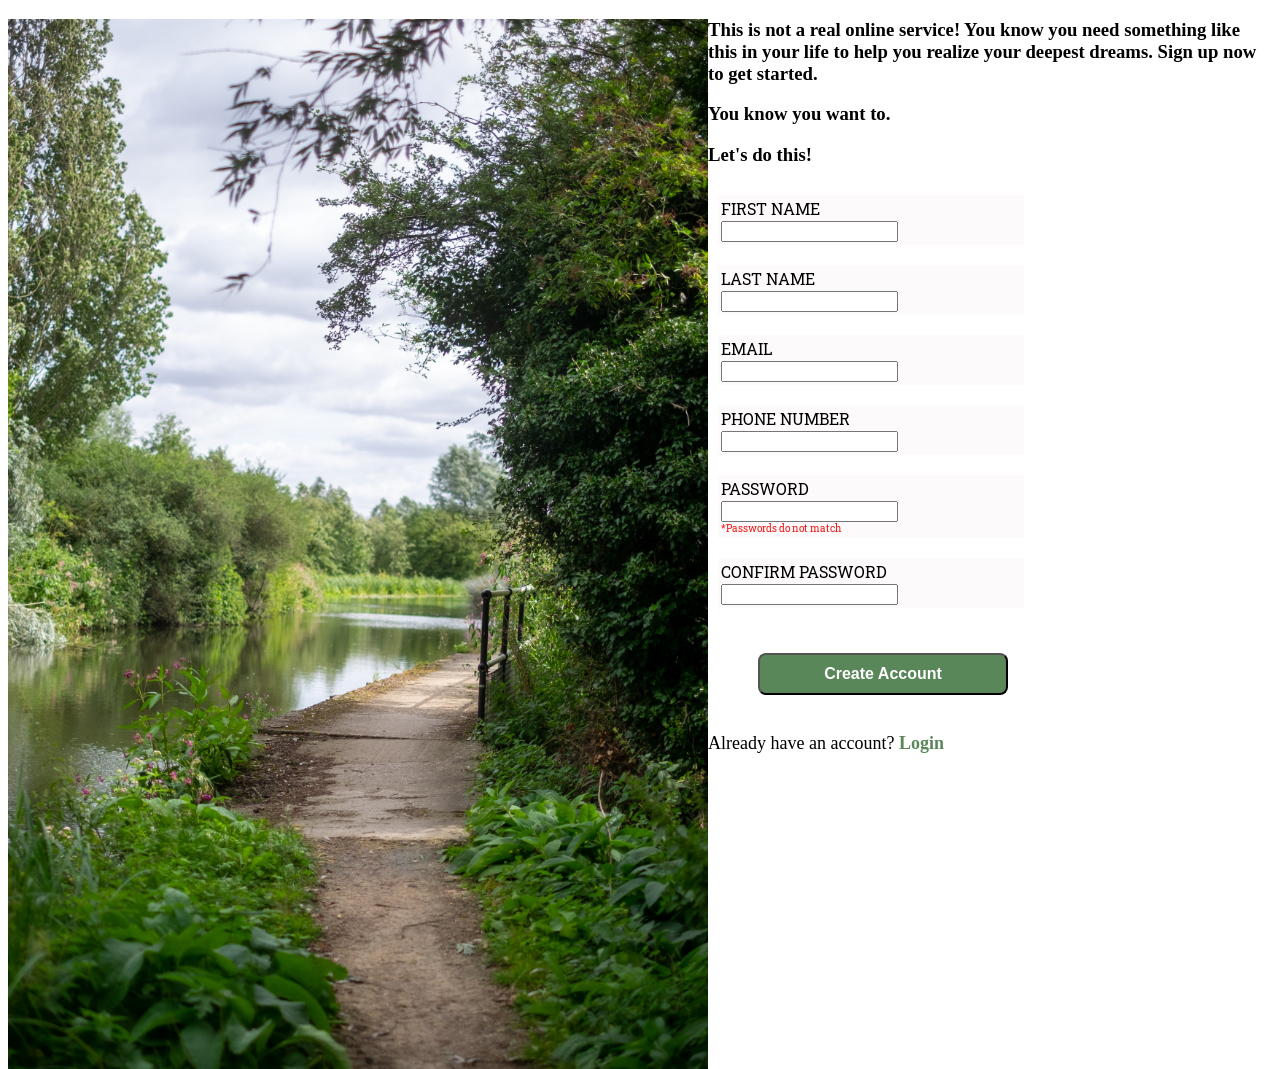
<file: index.html>
<!DOCTYPE html>
<html lang="en">
<head>
      <meta charset="UTF-8">
      <meta http-equiv="X-UA-Compatible" content="IE=edge">
      <meta name="viewport" content="width=device-width, initial-scale=1.0">
      <title>Odin Form</title>
      <link rel="stylesheet" href="style.css">
      <link rel="preconnect" href="https://fonts.googleapis.com">
      <link rel="preconnect" href="https://fonts.gstatic.com" crossorigin>
      <link href="https://fonts.googleapis.com/css2?family=Cabin:wght@500&family=Fjalla+One&family=Lato&family=Montserrat:ital,wght@0,100;0,400;1,100;1,500&family=Roboto+Slab:wght@400;600;700&display=swap"
            rel="stylesheet">
</head>
<img src="./background.jpg" width="700" alt="">
<!-- <div id="head"> -->
<h3>This is not a real online service! You know you need something like this in your life to help you realize your deepest dreams. Sign up now to get started.</h3>
<h3>You know you want to.</h3>
<h3>Let's do this!</h3>
</div>

<body>

      <form action="myform" method="get">
<div class="fieldBlock">
      <div><label for="FIRST NAME">FIRST NAME</label></div>
      <input type="FIRST NAME">
</div>

<div class="fieldBlock">
      <div><label for="LAST NAME">LAST NAME</label></div>
      <input type="LAST NAME">
</div>

<div class="fieldBlock">
      <div><label for="EMAIL">EMAIL</label></div>
      <input type="email" name="EMAIL" id="EMAIL">
</div>

<div class="fieldBlock">
      <div><label for="PHONE NUMBER">PHONE NUMBER</label></div>
      <input type="number" name="PHONE NUMBER" id="PHONE NUMBER">
</div>

<div class="fieldBlock">
      <div><label for="PASSWORD">PASSWORD</label></div>
      <input type="password" name="PASSWORD" id="PASSWORD">
      <div class="pass"><label for="">*Passwords do not match</label></div>
</div>

<div class="fieldBlock">
      <div><label for="CONFIRM PASSWORD">CONFIRM PASSWORD</label></div>
      <input type="password" name="CONFIRM PASSWORD" id="CONFIRM PASSWORD">
</div>
      </form>

<button type="submit">Create Account</button>
      <p>Already have an account?<span> Login</span></p>


</body>
</html>
</file>
<file: style.css>
img{
    background-repeat: no-repeat;
    float: left;
    background-size: 700px;

}

.fieldBlock{
    display: block;
    width: 300px;
    margin: 10px;
    padding: 3px;
    float: left;
    background-color: #fcf9f9cf;
    font-family: 'Roboto Slab', serif;
}


button{
    padding: 10px 10px;
    width: 250px;
    margin: 35px 15px 20px 50px;
    font-size: 1rem; font-weight: bold;
    border-radius: .5rem;
    background-color: #598759;
    color: white;
}

span{
    color: #598759;
    font-weight: bold;
}

p{
font-size: large;
}

.pass{
    font-size: 10px;
    color: rgb(244, 21, 21);
}
</file>
